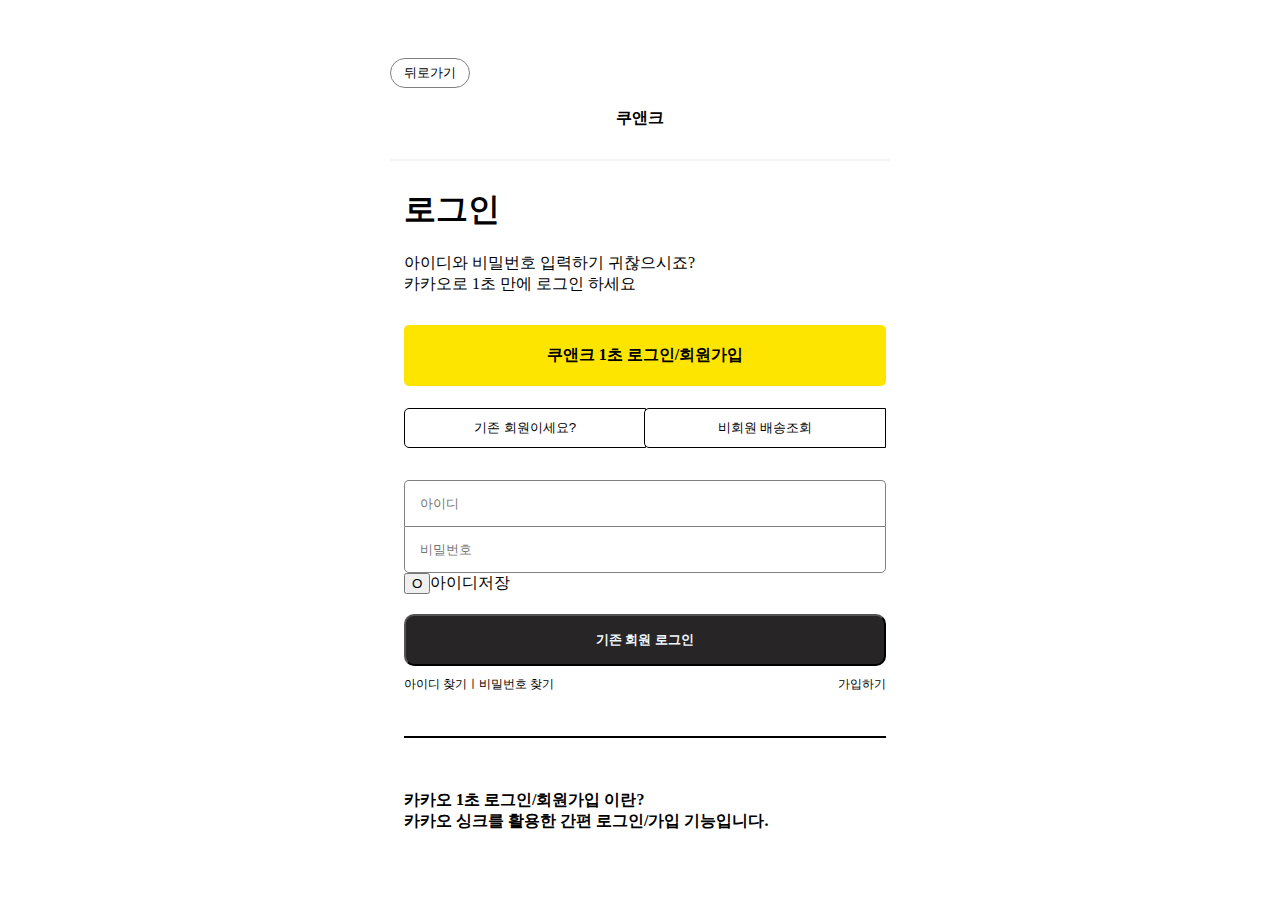
<file: login.html>
<!DOCTYPE html>
<html lang="ko-KR">
<head>
    <meta charset="UTF-8">
    <meta http-equiv="X-UA-Compatible" content="IE=edge">
    <meta name="viewport" content="width=device-width, initial-scale=1.0">
    <title>로그인</title>
    <link rel="stylesheet" href="./css/login.css">
</head>
<body>
        <main>
            <header>
                <button><a href="index.html">뒤로가기</a></button>
                <div class="logo">쿠앤크</div>
            </header>
            <visual>
                <fieldset>  
                <legend>로그인</legend>
                <h1>로그인</h1>
                <p>아이디와 비밀번호 입력하기 귀찮으시죠?</p>
                <p>카카오로 1초 만에 로그인 하세요</p>
                    <div class="kakao"><a href="#">쿠앤크 1초 로그인/회원가입</a></div>
                    <form method="POST" action="#" class="login-form">
                    <div class="login-item">
                        <button><a href="#">기존 회원이세요?</a></button>
                        <button><a href="#">비회원 배송조회</a></button>
                    </div>
                    <div class="user-email">
                        <label for="userid"></label>
                        <input type="text" id="userid" placeholder="아이디" required>
                    </div>
                    <div class="user-pw">
                        <label for="userpw"></label>
                        <input type="password" id="userpw" placeholder="비밀번호">
                    </div>
                    <button class="id-remember">O</button>아이디저장
                    <button type="submit"class="login-button">기존 회원 로그인</button>
                    </form>
                    <div class="sub"> 
                        <a href="#">아이디 찾기</a>
                        <a href="#">비밀번호 찾기</a>
                        <a href="#">가입하기</a>
                       
                    </div>
                    <h4>카카오 1초 로그인/회원가입 이란?<br>
                        카카오 싱크를 활용한 간편 로그인/가입 기능입니다.</h4>
                </visual>
            </fieldset>
        </main>

</body>
</html>
</file>
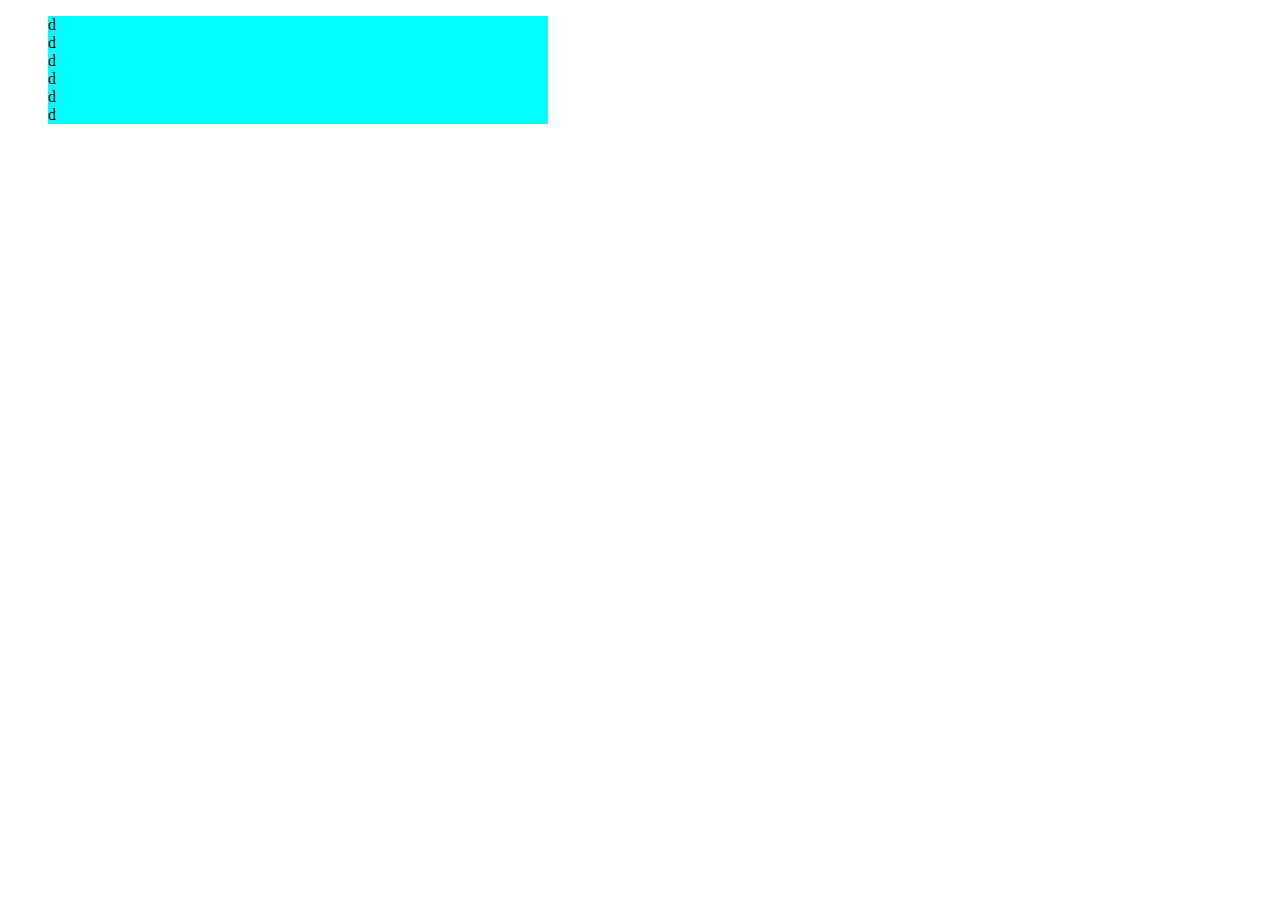
<file: test.html>
<!DOCTYPE html>
<html lang="ko-KR">
<head>
  <meta charset="UF-8">
  <meta http-equiv="X-UA-Compatible" content="IE=edge">
  <meta name="viewport" content="width=device-width, initial-scale=1.0">
  <title>Document</title>
  <style>
    header ul li{
    list-style:none;
    background-color: aqua;
    width:500px;
    }
  </style>
</head>
<body>
  <header>
    <ul>
      <li>d</li>
      <li>d</li>
      <li>d</li>
      <li>d</li>
      <li>d</li>
      <li>d</li>
    </ul>
  </header>
</body>
</html>
</file>
<file: css/login.css>
legend{
    position: absolute;
    overflow: hidden;
    width: 1px;
    height: 1px;
    clip-path: calc(0,0,0,0);
} 
a{
    padding:0;
    border:0;
    background-color: inherit;
    text-decoration: none;
    color:black;
}
body{  
    text-align: center;
}
fieldset{
    border:0;
}
main{
    top: 100px;
    background-color: white;
    width: 500px;
    height: 600px;
    display: inline-block;
    position: relative;
}
header .logo{
    font-weight: 800;
    
}
header button{
    top:-50px;
    left: 0;
    background-color: white;
    padding:5px;
    width: 5rem;
    border-radius: 15px;
    border: gray 1px solid;
    position: absolute;   
}
header::after{
    margin-top:30px;
    content: "";
    display: block;
    border-top:2px whitesmoke solid;
}
visual{
    text-align: left;
}
visual p{
    margin:0;
}
.kakao{
    margin:30px 0 30px 0;
    width: 100%;
}
.kakao a{
    
    font-weight: 800;
    display: block;
    padding: 20px;
    text-align: center;
    background-color: #FEE500;   
    border-radius: 5px;
}
.login-item{
    text-align: center;
    margin-bottom: 40px;
}
.login-item button{
    
    background-color: #FEE500;
}
.login-item a{
    padding: 10px 0 10px 0;
    display: block;
    margin:-11px;
    width: 240px;
    border: black solid 1px;
    background-color: white;
    border-radius: 5px 0 0 5px;
}

.login-item a:nth-child(0){
    font-size: 100px;
}
.user-email input,.user-pw input{
    width: 450px;
    padding:15px;
    border: gray 1px solid;
}
.user-email input{
    border-bottom: 0;
    border-radius: 5px 5px 0 0;;
}
.user-pw input{
    border-radius: 0 0 5px 5px;;
}
.login-button{
    margin:20px 0 10px 0;
    border-radius: 10px;
    background-color: rgb(39, 37, 37);
    color: aliceblue;
    padding:15px;
    font-weight: 800;
    width: 100%;
}
.sub{
    display: flow-root;
}
.sub a{
    font-size: 12px;
    float:left;   
}
.sub a:first-child::after{
    content:"ㅣ"
}
.sub a:nth-child(3){
    float:right;
}
.sub::after{
    margin: 60px 0 30px 0;
    content: "";
    display: block;
    border-top:black 2px solid;
}
</file>
